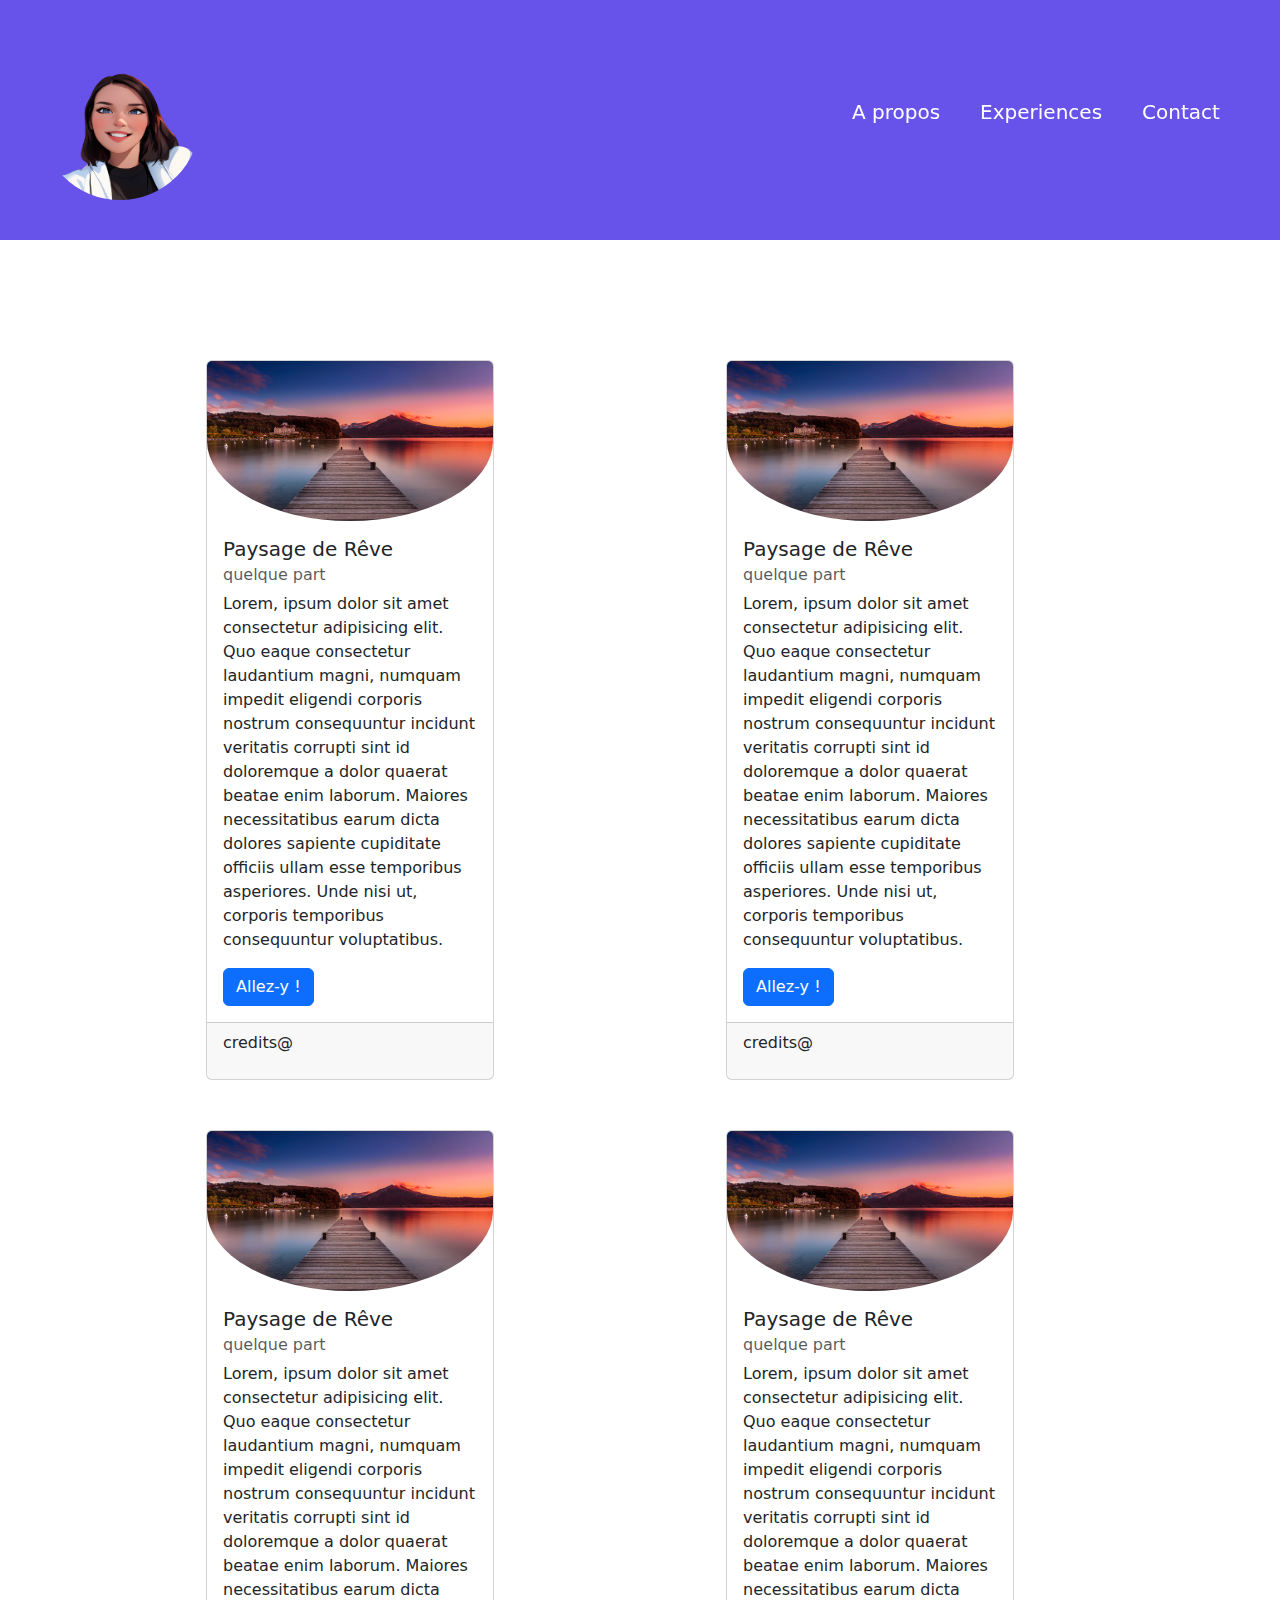
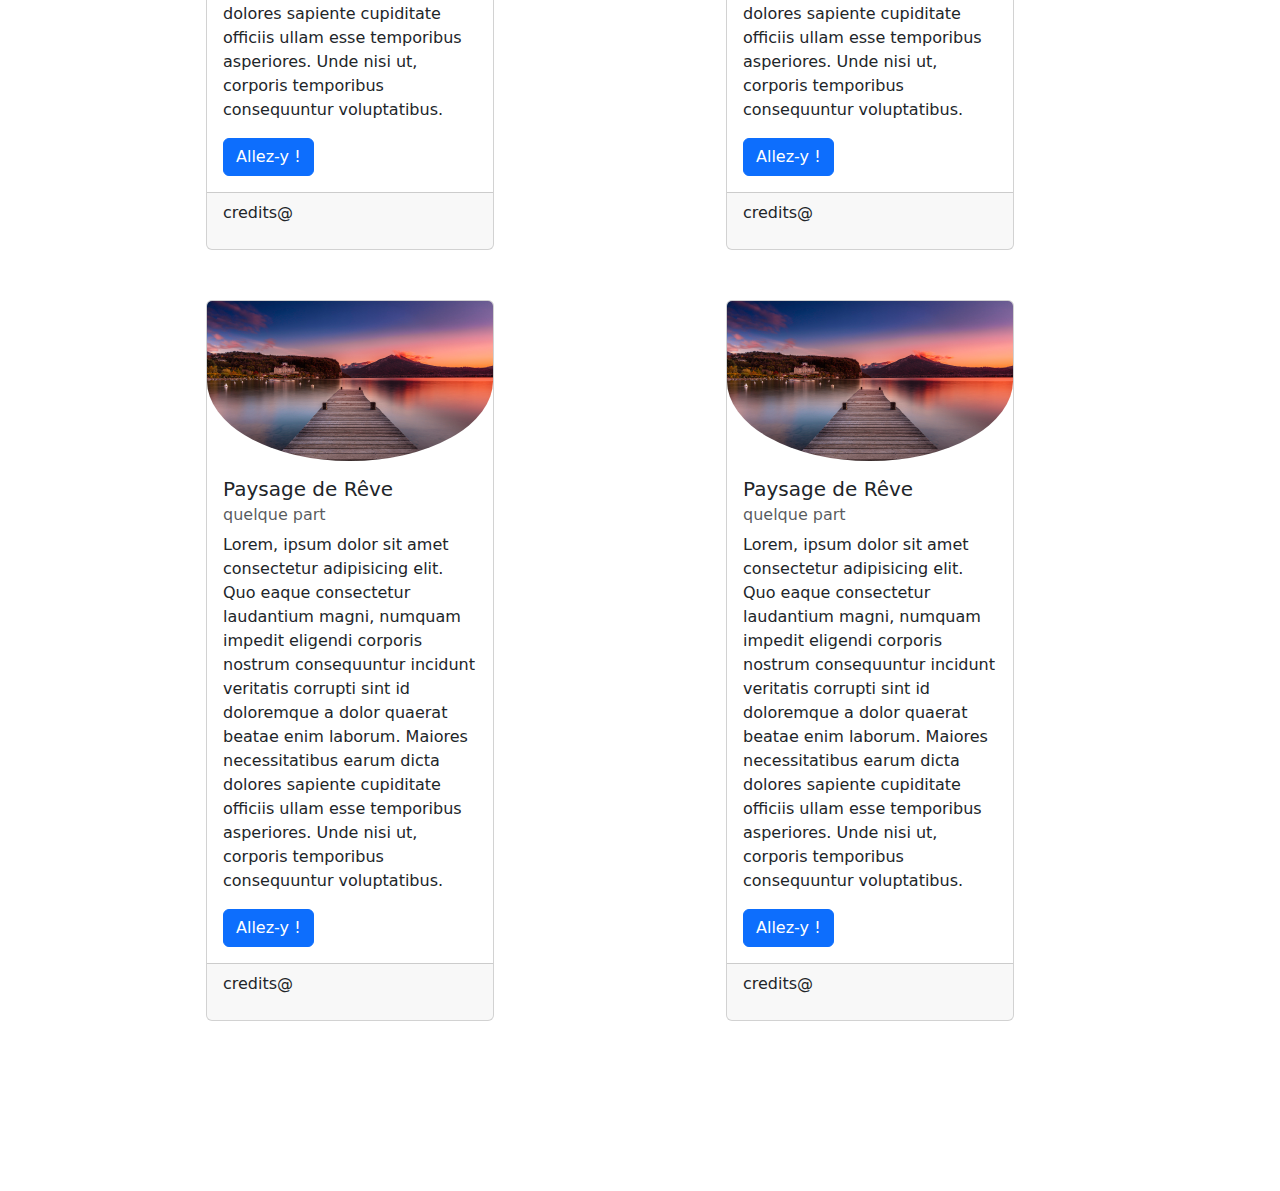
<file: index.html>
<!DOCTYPE html>
<html lang="en">
<head>
    <meta charset="UTF-8">
    <meta name="viewport" content="width=device-width, initial-scale=1.0">
    <title>Barre de navigation</title>
    <link rel="stylesheet" href="style.css">
    <!-- Import Bootstrap -->
    <link rel="stylesheet" href="./assets/bootstrap/css/bootstrap.min.css">
</head>
<body>
<header>
    <nav>
    <img src="/photo_de_profil_cartoon-removebg-preview.png" alt="photo">
    <input type="checkbox" role="button" aria-label="Ouvrir le menu" aria-expanded="false" aria-controls="menu">
    <ul id="menu">    
    <li><a href="#!">A propos</a></li>
    <li><a href="#!">Experiences</a></li>
    <li><a href="#!">Contact</a></li>    
    </ul>
    </nav>   
    </header>
    <main>
            <div class="card" style="width: 18rem;">
                <img src="./assets/img/paysage-03.jpg" class="card-img-top" alt="Image de paysage">
                <div class="card-body">
                    <h5 class="card-title">Paysage de Rêve</h5>
                    <h6 class="card-subtitle mb-2 text-body-secondary">quelque part</h6>
                <p class="card-text">Lorem, ipsum dolor sit amet consectetur adipisicing elit. Quo eaque consectetur laudantium magni, numquam impedit eligendi corporis nostrum consequuntur incidunt veritatis corrupti sint id doloremque a dolor quaerat beatae enim laborum. Maiores necessitatibus earum dicta dolores sapiente cupiditate officiis ullam esse temporibus asperiores. Unde nisi ut, corporis temporibus consequuntur voluptatibus.</p>
                    <a href="#" class="btn btn-primary">Allez-y !</a>
                </div>
                <div class="card-footer"> 
                    <p>credits@</p>                   
                </div>
            </div>

            <div class="card" style="width: 18rem;">
                <img src="./assets/img/paysage-03.jpg" class="card-img-top" alt="Image de paysage">
                <div class="card-body">
                    <h5 class="card-title">Paysage de Rêve</h5>
                    <h6 class="card-subtitle mb-2 text-body-secondary">quelque part</h6>
                <p class="card-text">Lorem, ipsum dolor sit amet consectetur adipisicing elit. Quo eaque consectetur laudantium magni, numquam impedit eligendi corporis nostrum consequuntur incidunt veritatis corrupti sint id doloremque a dolor quaerat beatae enim laborum. Maiores necessitatibus earum dicta dolores sapiente cupiditate officiis ullam esse temporibus asperiores. Unde nisi ut, corporis temporibus consequuntur voluptatibus.</p>
                    <a href="#" class="btn btn-primary">Allez-y !</a>
                </div>
                <div class="card-footer"> 
                    <p>credits@</p>                   
                </div>
            </div>

            <div class="card" style="width: 18rem;">
                <img src="./assets/img/paysage-03.jpg" class="card-img-top" alt="Image de paysage">
                <div class="card-body">
                    <h5 class="card-title">Paysage de Rêve</h5>
                    <h6 class="card-subtitle mb-2 text-body-secondary">quelque part</h6>
                <p class="card-text">Lorem, ipsum dolor sit amet consectetur adipisicing elit. Quo eaque consectetur laudantium magni, numquam impedit eligendi corporis nostrum consequuntur incidunt veritatis corrupti sint id doloremque a dolor quaerat beatae enim laborum. Maiores necessitatibus earum dicta dolores sapiente cupiditate officiis ullam esse temporibus asperiores. Unde nisi ut, corporis temporibus consequuntur voluptatibus.</p>
                    <a href="#" class="btn btn-primary">Allez-y !</a>
                </div>
                <div class="card-footer"> 
                    <p>credits@</p>                   
                </div>
            </div>

            <div class="card" style="width: 18rem;">
                <img src="./assets/img/paysage-03.jpg" class="card-img-top" alt="Image de paysage">
                <div class="card-body">
                    <h5 class="card-title">Paysage de Rêve</h5>
                    <h6 class="card-subtitle mb-2 text-body-secondary">quelque part</h6>
                <p class="card-text">Lorem, ipsum dolor sit amet consectetur adipisicing elit. Quo eaque consectetur laudantium magni, numquam impedit eligendi corporis nostrum consequuntur incidunt veritatis corrupti sint id doloremque a dolor quaerat beatae enim laborum. Maiores necessitatibus earum dicta dolores sapiente cupiditate officiis ullam esse temporibus asperiores. Unde nisi ut, corporis temporibus consequuntur voluptatibus.</p>
                    <a href="#" class="btn btn-primary">Allez-y !</a>
                </div>
                <div class="card-footer"> 
                    <p>credits@</p>                   
                </div>
            </div>

            <div class="card" style="width: 18rem;">
                <img src="./assets/img/paysage-03.jpg" class="card-img-top" alt="Image de paysage">
                <div class="card-body">
                    <h5 class="card-title">Paysage de Rêve</h5>
                    <h6 class="card-subtitle mb-2 text-body-secondary">quelque part</h6>
                <p class="card-text">Lorem, ipsum dolor sit amet consectetur adipisicing elit. Quo eaque consectetur laudantium magni, numquam impedit eligendi corporis nostrum consequuntur incidunt veritatis corrupti sint id doloremque a dolor quaerat beatae enim laborum. Maiores necessitatibus earum dicta dolores sapiente cupiditate officiis ullam esse temporibus asperiores. Unde nisi ut, corporis temporibus consequuntur voluptatibus.</p>
                    <a href="#" class="btn btn-primary">Allez-y !</a>
                </div>
                <div class="card-footer"> 
                    <p>credits@</p>                   
                </div>
            </div>

            <div class="card" style="width: 18rem;">
                <img src="./assets/img/paysage-03.jpg" class="card-img-top" alt="Image de paysage">
                <div class="card-body">
                    <h5 class="card-title">Paysage de Rêve</h5>
                    <h6 class="card-subtitle mb-2 text-body-secondary">quelque part</h6>
                <p class="card-text">Lorem, ipsum dolor sit amet consectetur adipisicing elit. Quo eaque consectetur laudantium magni, numquam impedit eligendi corporis nostrum consequuntur incidunt veritatis corrupti sint id doloremque a dolor quaerat beatae enim laborum. Maiores necessitatibus earum dicta dolores sapiente cupiditate officiis ullam esse temporibus asperiores. Unde nisi ut, corporis temporibus consequuntur voluptatibus.</p>
                    <a href="#" class="btn btn-primary">Allez-y !</a>
                </div>
                <div class="card-footer"> 
                    <p>credits@</p>                   
                </div>
            </div>
    </main>
<footer></footer>    
</body>
</html>
</file>
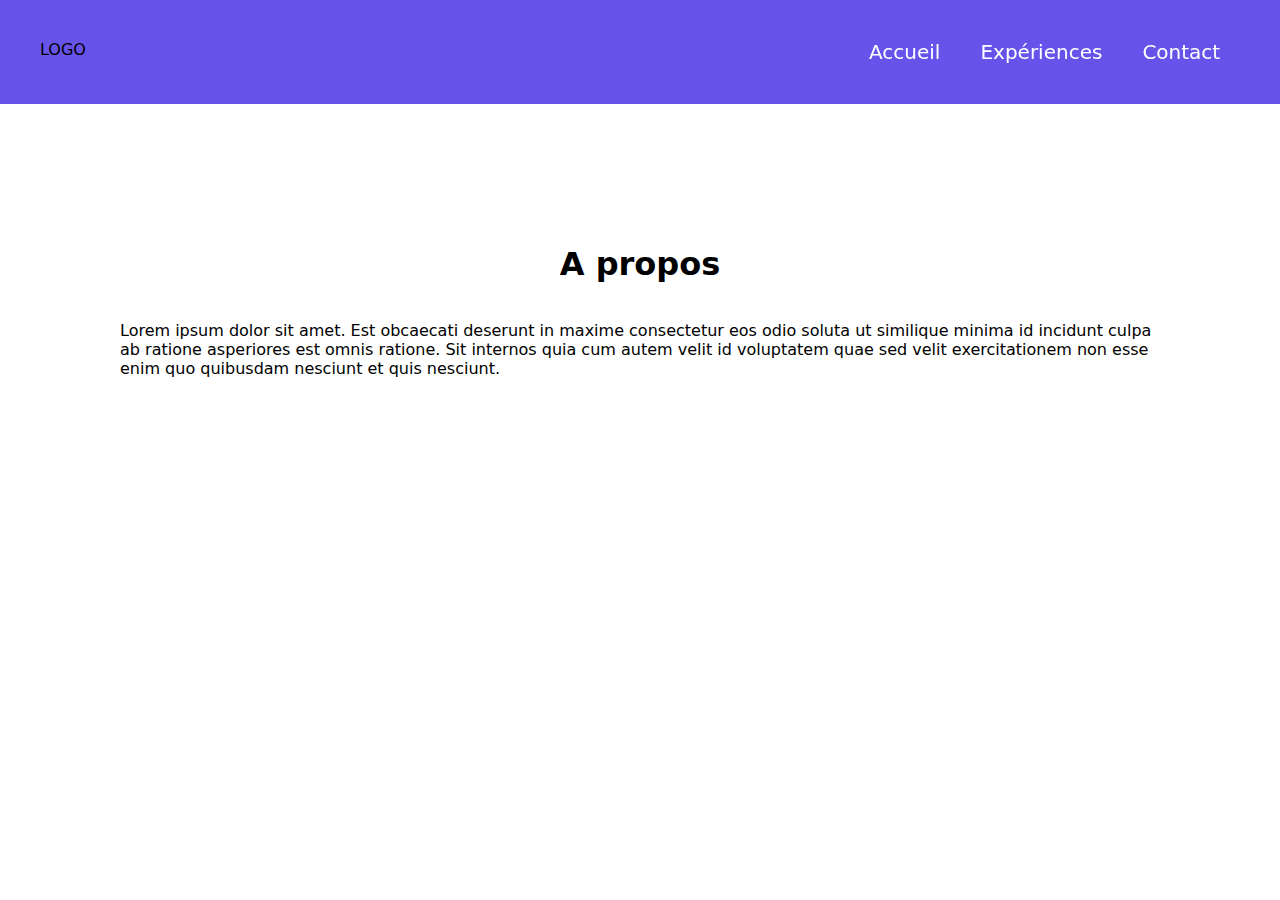
<file: A propos.html>
<!DOCTYPE html>
<html lang="en">
  <head>
    <meta charset="UTF-8" />
    <meta name="viewport" content="width=device-width, initial-scale=1.0" />
    <link rel="stylesheet" href="style.css" />
    <title>Barre de navigation</title>
  </head>
  <body>
    <div id="container">
      <header>
        <nav>
          <div id="logo">LOGO</div>
          <input
            type="checkbox"
            role="button"
            aria-label="Ouvrir le menu"
            aria-expanded="false"
            aria-controls="menu"
          />
          <ul class="navliste">
            <li><a href="index.html">Accueil</a></li>
            <li><a href="Experiences.html">Expériences </a></li>
            <li><a href="Contact.html">Contact</a></li>
          </ul>
        </nav>
      </header>
      <main id="texte">
        <h1>A propos</h1>
        <p>
          Lorem ipsum dolor sit amet. Est obcaecati deserunt in maxime
          consectetur eos odio soluta ut similique minima id incidunt culpa ab
          ratione asperiores est omnis ratione. Sit internos quia cum autem
          velit id voluptatem quae sed velit exercitationem non esse enim quo
          quibusdam nesciunt et quis nesciunt.
        </p>
      </main>
    </div>
  </body>
</html>
</file>
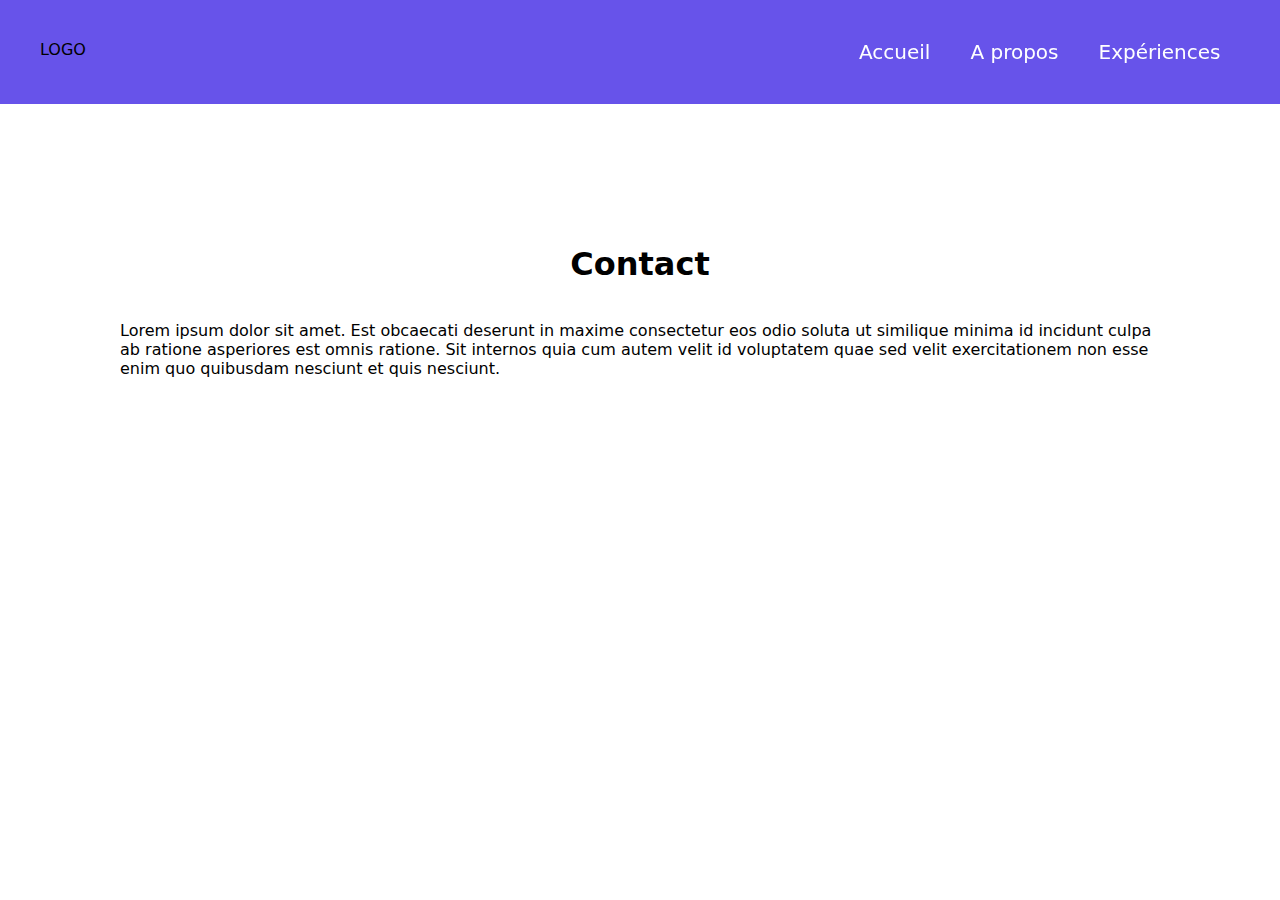
<file: Contact.html>
<!DOCTYPE html>
<html lang="en">
  <head>
    <meta charset="UTF-8" />
    <meta name="viewport" content="width=device-width, initial-scale=1.0" />
    <link rel="stylesheet" href="style.css" />
    <title>Barre de navigation</title>
  </head>
  <body>
    <div id="container">
      <header>
        <nav>
          <div id="logo">LOGO</div>
          <input
            type="checkbox"
            role="button"
            aria-label="Ouvrir le menu"
            aria-expanded="false"
            aria-controls="menu"
          />
          <ul class="navliste">
            <li><a href="index.html">Accueil</a></li>
            <li><a href="A propos.html"> A propos</a></li>
            <li><a href="Experiences.html">Expériences </a></li>
          </ul>
        </nav>
      </header>
      <main id="texte">
        <h1>Contact</h1>
        <p>
          Lorem ipsum dolor sit amet. Est obcaecati deserunt in maxime
          consectetur eos odio soluta ut similique minima id incidunt culpa ab
          ratione asperiores est omnis ratione. Sit internos quia cum autem
          velit id voluptatem quae sed velit exercitationem non esse enim quo
          quibusdam nesciunt et quis nesciunt.
        </p>
      </main>
    </div>
  </body>
</html>
</file>
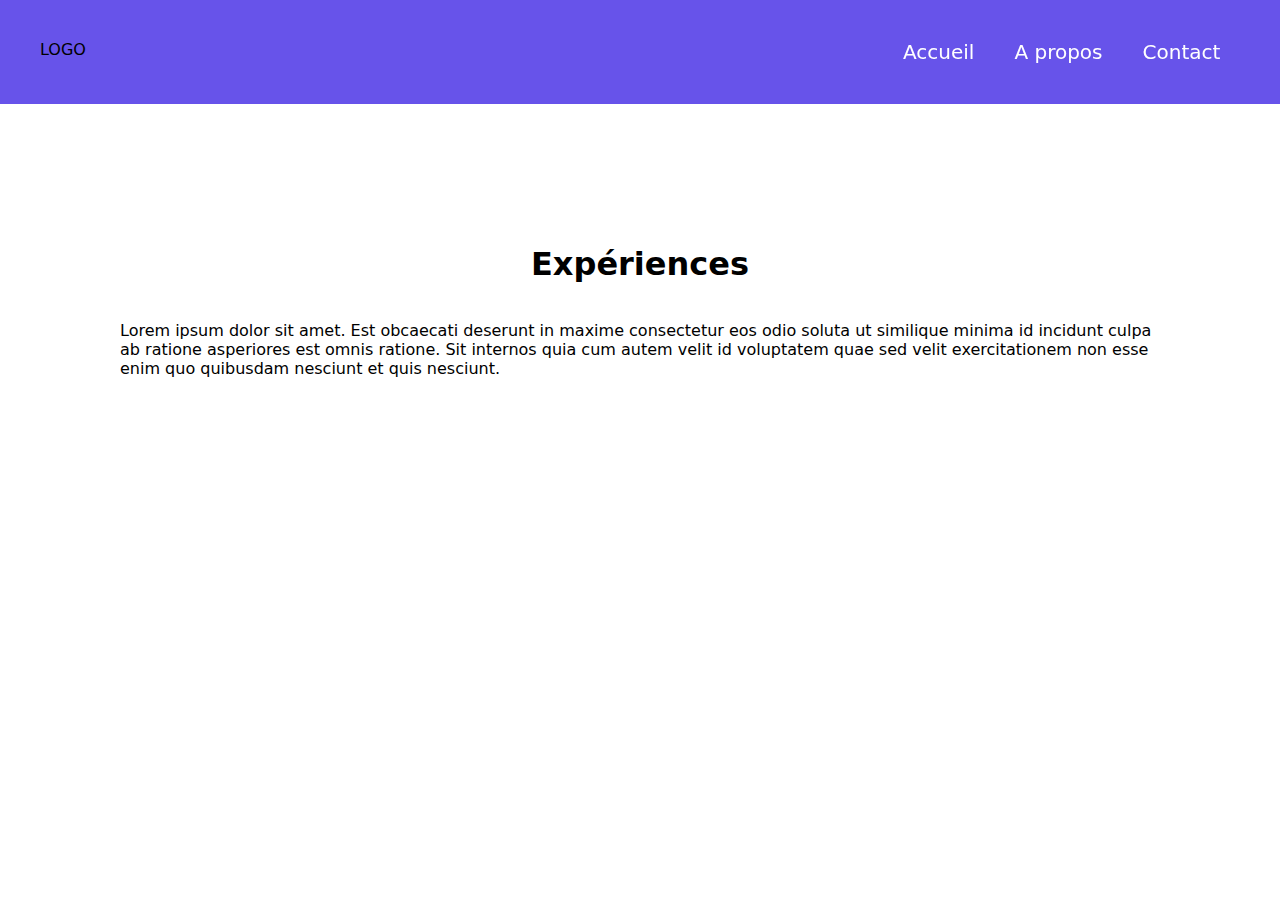
<file: Experiences.html>
<!DOCTYPE html>
<html lang="en">
  <head>
    <meta charset="UTF-8" />
    <meta name="viewport" content="width=device-width, initial-scale=1.0" />
    <link rel="stylesheet" href="style.css" />
    <title>Barre de navigation</title>
  </head>
  <body>
    <div id="container">
      <header>
        <nav>
          <div id="logo">LOGO</div>
          <input
            type="checkbox"
            role="button"
            aria-label="Ouvrir le menu"
            aria-expanded="false"
            aria-controls="menu"
          />
          <ul class="navliste">
            <li><a href="index.html">Accueil</a></li>
            <li><a href="A propos.html"> A propos</a></li>
            <li><a href="Contact.html">Contact</a></li>
          </ul>
        </nav>
      </header>
      <main id="texte">
        <h1>Expériences</h1>
        <p>
          Lorem ipsum dolor sit amet. Est obcaecati deserunt in maxime
          consectetur eos odio soluta ut similique minima id incidunt culpa ab
          ratione asperiores est omnis ratione. Sit internos quia cum autem
          velit id voluptatem quae sed velit exercitationem non esse enim quo
          quibusdam nesciunt et quis nesciunt.
        </p>
      </main>
    </div>
  </body>
</html>
</file>
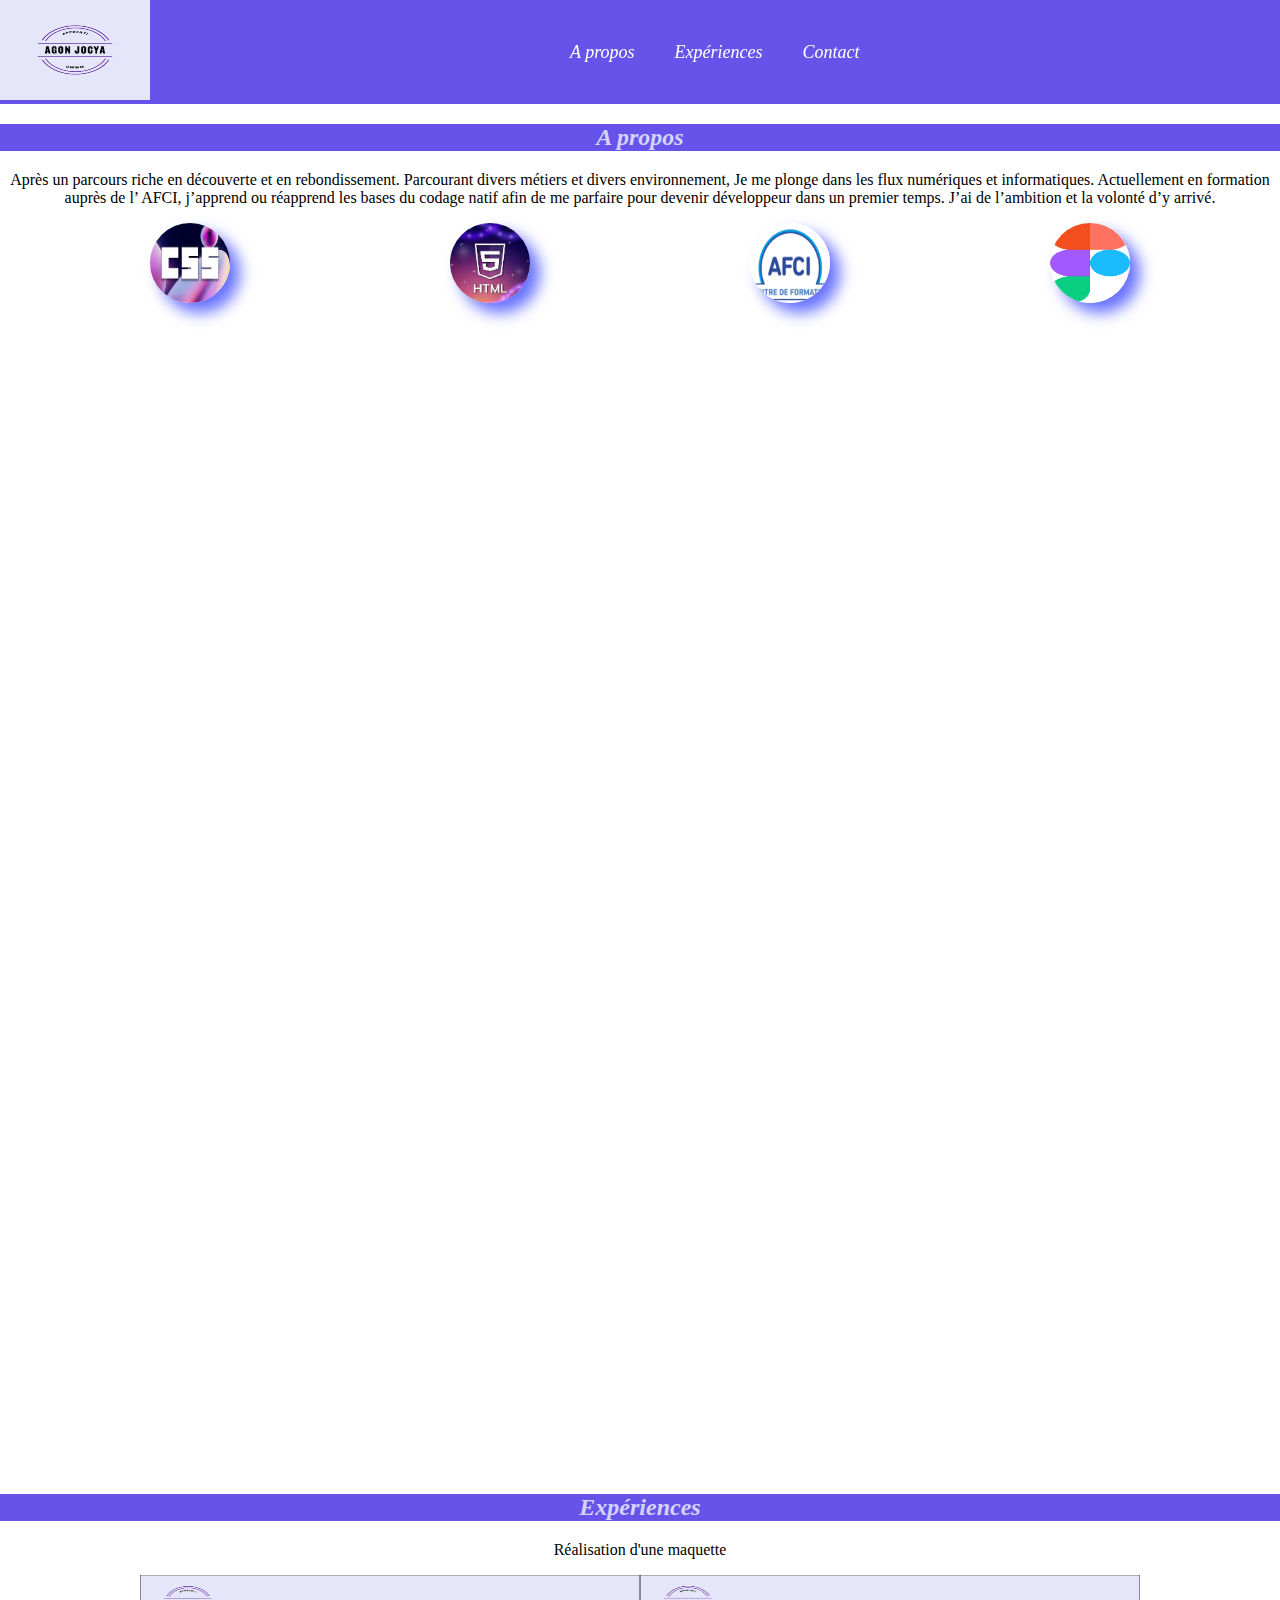
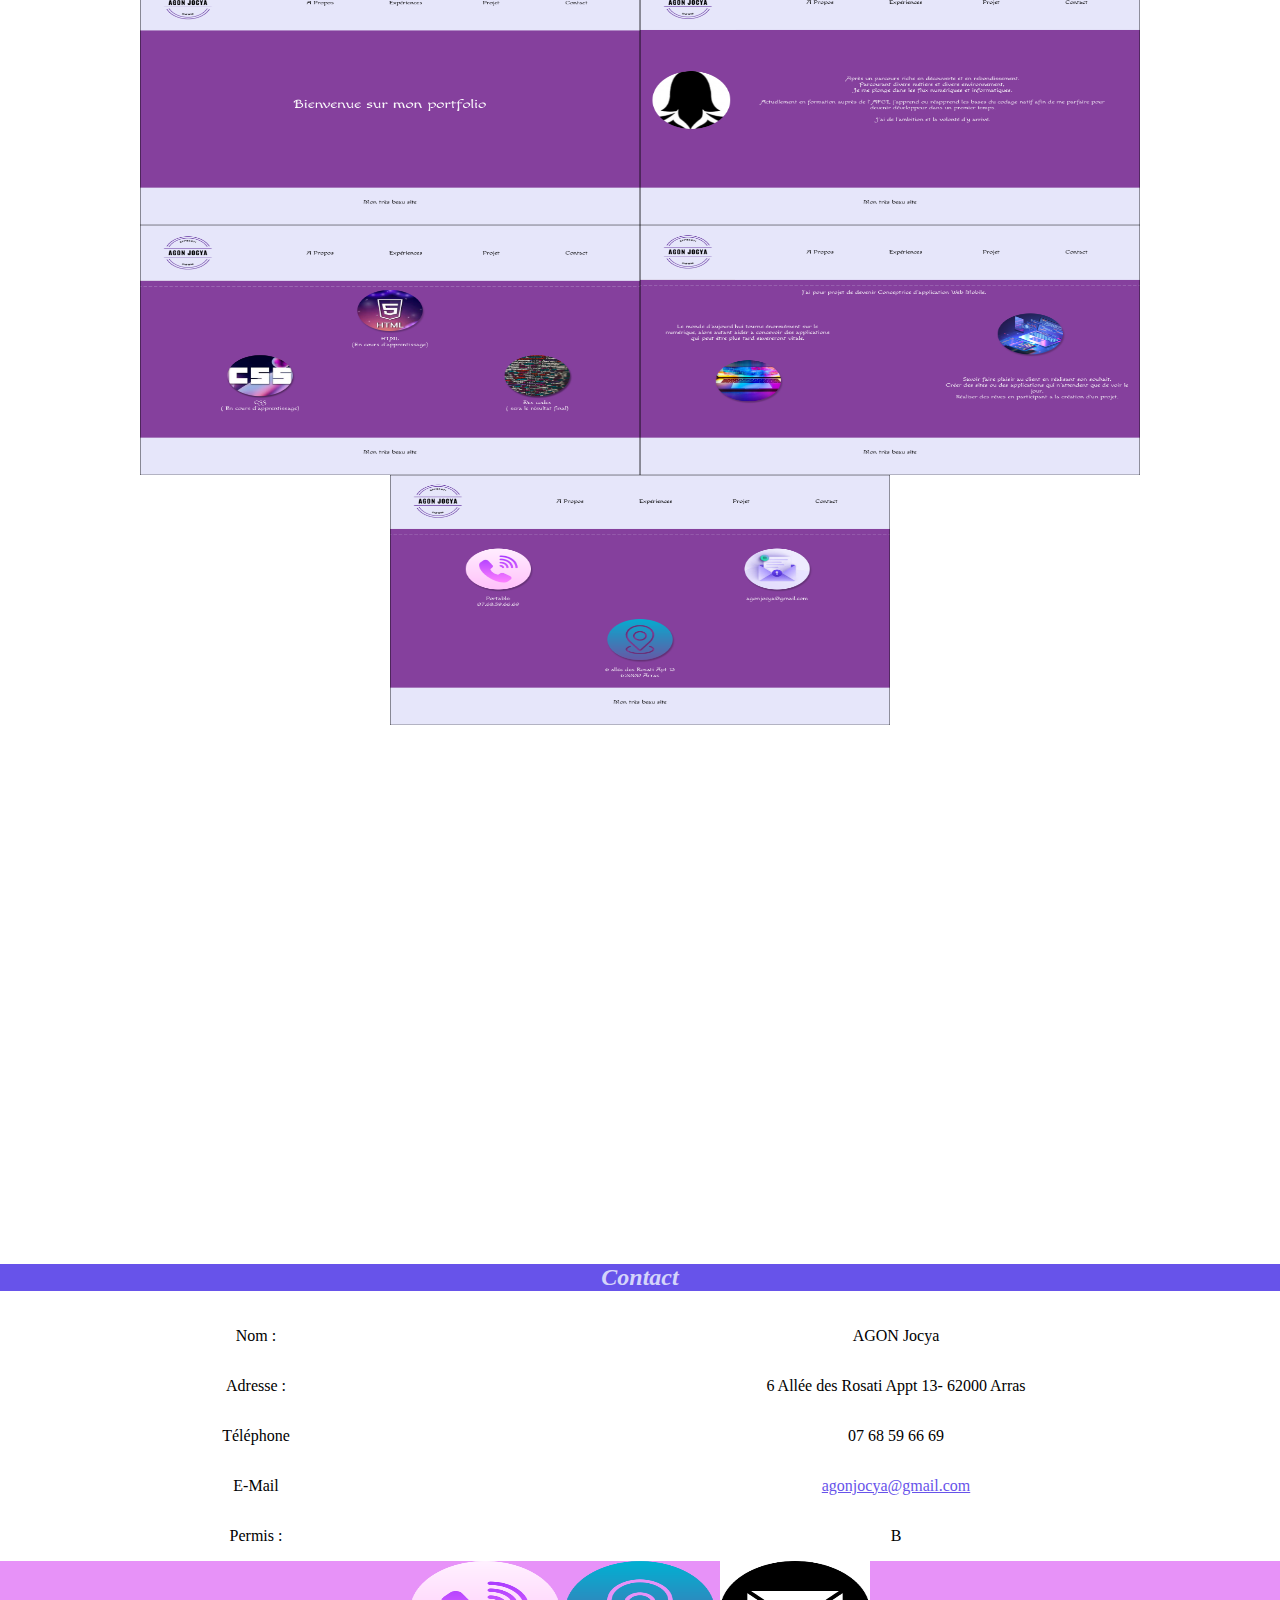
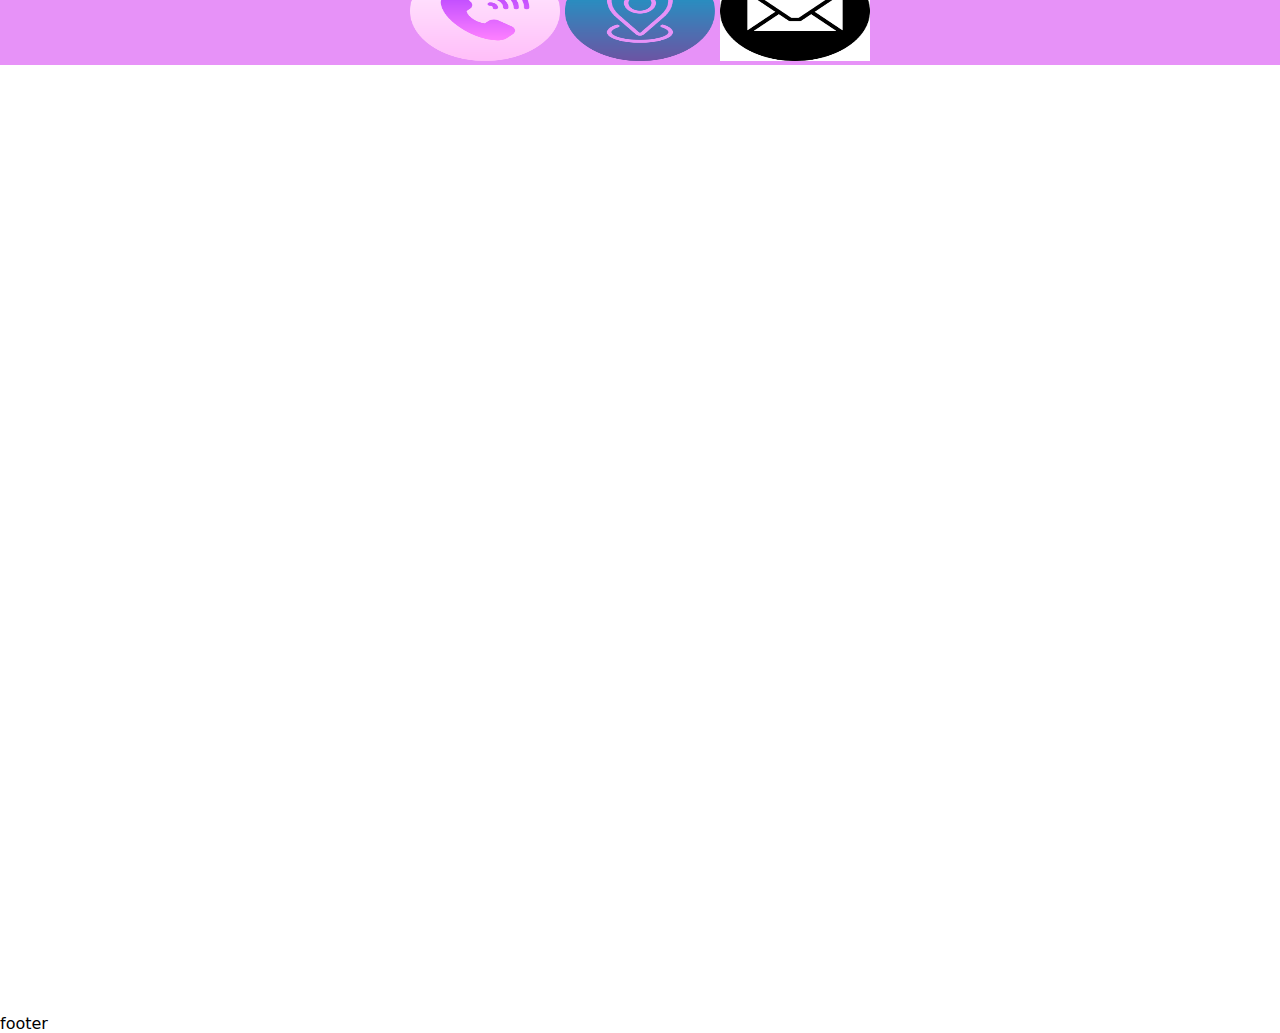
<file: jocyanav.html>
<!DOCTYPE html>
<html lang="en">
<head>
    <meta charset="UTF-8">
    <meta name="viewport" content="width=device-width, initial-scale=1.0">
    <link rel="stylesheet" href="jocyanav.css">
    
    <title>FOAD 11-10</title>
</head>
<body>
    <div id="container">
        <header>
            <nav>
                <div id="logo"><img src="logo jocya.png" alt="pfl logo"></div>
                <input type="checkbox" role="button" aria-label="Ouvrir le menu" aria-expanded="false" aria-controls="menu">
                <ul id="menu">
                
                <li><a href="#a-propos">A propos</a></li>
                <li><a href="#experiences">Expériences</a></li>
                <li><a href="#contact">Contact</a></li>
                
                
              
    
            </nav>
        </header>
        <main>
            <section id="a-propos">
               <h2>A propos</h2> 
               <p> Après un parcours riche en découverte et en rebondissement.

                Parcourant divers métiers et divers environnement, Je me plonge dans les flux numériques et informatiques.
                
                Actuellement en formation auprès de l’ AFCI, j’apprend ou réapprend les bases du codage natif afin de me parfaire pour devenir développeur dans un premier temps.
                
                J’ai de l’ambition et la volonté d’y arrivé.</p>
               <figure class=" Experiences">

                <img src="css violet (3).png" alt="logo css">
                <img src="htmlviolet.png" alt="logo html">
                <img src="afci.png" alt=" logo afci">
                <img src="figma.png" alt="figma">
            </figure>
            </section>
            <section id="experiences">
                <h2>Expériences</h2>
              <p>
                Réalisation d'une maquette
              </p>
              <div class="exemple">
                
                <img src="figma-Accueil.png" alt="accueil figma-Accueil">
                <img src="figma-A-Propos.png" alt="figma-A-Propos">
                <img src="figma-Expériences.png" alt="figma-Expériences">
                <img src="figma-Projet.png" alt="figma-Projet">
                <img src="figma-contact.png" alt="figma-contact">

            </div>
             </section>
            <section id="contact">
                <h2>Contact</h2> 
                <div class="contact">
                
                    <div class="contact-flex">
                        <p>Nom : </p>
                        <p>AGON Jocya</p>
                    </div>
                    <div class="contact-flex">
                        <p>Adresse : </p>
                        <p>6 Allée des Rosati Appt 13- 62000 Arras</p>
                    </div>
                    <div class="contact-flex">
                        <p> Téléphone</p>
                        <p>07 68 59 66 69</p>
                    </div>
                    <div class="contact-flex">
                        <p>E-Mail</p>
                        <p><a href="mailto:agonjocya@gmail.com">agonjocya@gmail.com</a></p>
                    </div>
                    <div class="contact-flex">
                        <p>Permis : </p>
                        <p>B</p>
                    </div>
                  
                </div>
  
                <div class="d1">
                    <img src="telephone.png" alt="telephone">
                    <img src="adresse.png" alt="adresse">
                    <img src="téléchargement (1).png" alt="mail">
                </div>
            </section>
        </main>
        <footer>
            footer
        </footer>
    </div>
</body>
</html>
</file>
<file: style.css>
img{
    width: 160px;
    height: 160px;
    border-radius: 50%;
    position:relative
}
main{
  display: flex;
  flex-wrap: wrap;
  justify-content: space-around;
  margin: 120px;
}

main > div.card{
  display: flex;
  justify-content: space-evenly;
  margin-bottom: 50px;
  margin-right: 60px;
}
	
*,
*::before,
*::after {
  box-sizing: border-box;
}
	

body{margin:0;font-family:system-ui}	
	
nav {
	
padding: 40px;	
background: #6753ea;
display:flex;
justify-content: flex-end
	
}	
	
	
nav input {

display: grid;
width: 40px;
aspect-ratio: 1;
overflow: hidden;
-webkit-appearance: none;
appearance: none;
cursor: pointer;
	
}
	
nav input::before,
nav input::after {
	
content: "";
grid-area: 1/1;
transition: .3s;
z-index:1;
	
}
	
nav input::before {

background:
radial-gradient(closest-side at 12.5% 25%,#fff 96%,#0000) 0 0/80% 40%,
linear-gradient(#fff 50%,#0000 0) top/80% 40% repeat-y;
	
	}
	
nav input::after {
	
padding: 10%;
background: radial-gradient(closest-side at 50% 12.5%,#fff 96%,#0000) top /20% 80% repeat-y,
radial-gradient(closest-side at 12.5% 50%,#fff 96%,#0000) left/80% 20% repeat-x,
conic-gradient(from 90deg at 33% 33%, #0000 90deg, #fff 0)
100% 100%/60% 60% padding-box content-box;
transform: rotate(45deg);
opacity:0;
	
}	
	
nav input:checked::before {
	
  transform: translate(100%);
  opacity:0;
}
	
nav input:checked::after {
  
  opacity:1;
}
	
	
	
  
ul {
	
margin: 0;
padding: 0;
list-style-type: none;
position: fixed;
background: inherit;
top: 0;
left: 0;
right: 0;
bottom: 0;/*inset: 0*/
display: flex;
flex-flow: column;
align-items: center;
justify-content: center;
row-gap: 30px;
transform: translate(-100%);
will-change: transform,opacity;
opacity: 0;
transition: .3s;
	
  }
	
nav ul li a {
	
padding: 10px 20px;
color: #fff;
text-decoration: none;
font-size: 1.25rem;

}
  
nav input:checked + ul {

transform: unset;
opacity: 1;
	
  }
		

@media (min-width:37.5rem) {
	
nav input{
	
display:none
	
	}
	
ul{
	
opacity: 1;
transform: unset;
gap: unset;
position: initial;
flex-flow: initial;
margin-left: auto;
  
}

}
</file>
<file: jocyanav.css>
*,
*::before,
*::after {
  box-sizing: border-box;
}
	

body{
    margin:0;
    font-family:system-ui
}	
	
nav {
	
padding: 0px;	
background: #6753ea;
display:flex;
justify-content: center;
	
}	
	
	
nav input {

display: grid;
width: 40px;
aspect-ratio: 1;
overflow: hidden;
-webkit-appearance: none;
appearance: none;
cursor: pointer;
	
}
	
nav input::before,
nav input::after {
	
content: "";
grid-area: 1/1;
transition: .3s;
z-index:1;
	
}
	
nav input::before {

background:
radial-gradient(closest-side at 12.5% 25%,#fff 96%,#0000) 0 0/80% 40%,
linear-gradient(#fff 50%,#0000 0) top/80% 40% repeat-y;
	
	}
	
nav input::after {
	
padding: 10%;
background: radial-gradient(closest-side at 50% 12.5%,#fff 96%,#0000) top /20% 80% repeat-y,
radial-gradient(closest-side at 12.5% 50%,#fff 96%,#0000) left/80% 20% repeat-x,
conic-gradient(from 90deg at 33% 33%, #0000 90deg, #fff 0)
100% 100%/60% 60% padding-box content-box;
transform: rotate(45deg);
opacity:0;
	
}	
	
nav input:checked::before {
	
  transform: translate(100%);
  opacity:0;
}
	
nav input:checked::after {
  
  opacity:1;
}
	
	
	
  
ul {
	
margin: 0;
padding: 0;
list-style-type: none;
position: fixed;
background: inherit;
top: 0;
left: 0;
right: 0;
bottom: 0;/*inset: 0*/
display: flex;
flex-flow: column;
align-items: center;
justify-content: center;
row-gap: 30px;
transform: translate(-100%);
will-change: transform,opacity;
opacity: 0;
transition: .3s;
	
  }
	
nav ul li a {
	
padding: 10px 20px;
color: #fff;
text-decoration: none;
font-size: 1.25rem;
font-family: 'Tangerine', serif;
font-size: 18px;
font-style: italic;

}
  
nav input:checked + ul {

transform: unset;
opacity: 1;
	
  }

section {
    height: 150vh;
    text-align: center;
}
h2{
    color: rgb(212, 212, 250);
    background-color: #6753ea;
    font-family: 'Tangerine', serif;
    font-size: 24px;
    font-style: italic;
}		

img {
    width: 150px;
    height: 100px;
}





.d1{
    background-color: rgb(231, 146, 248);
    animation-name: couleur;
    animation-duration: 4s;
    animation-iteration-count: infinite ;
}

.contact-flex{
    display: flex;
    
}
.contact-flex p:first-child{
    flex: 0 0 40%;
}
.contact-flex p:last-child{
    flex: 0 0 60%;
}

p {
    font-family: cursive;
}
a{
    color: #6753ea;
}
.exemple {
    display: flex;
    flex-wrap: wrap;
    justify-content: center;
    margin-top: 15px;
   
    
  }
  .exemple img{
    height: 250px;
    width: 500px;
  }
  .Experiences img{
    width: 80px;
    height: 80px;
    border-radius: 50%;
    box-shadow: 10px 10px 15px rgb(104, 114, 255);
    display: flex;
    
  
   
}

.Experiences {
    
        flex: 0 1 50%;
        display: flex;
        align-items: center;
        margin-bottom: 50px;
        flex-direction: row;
        align-content: flex-start;
        justify-content: space-around; }





@keyframes couleur{
    0%{
        background-color: rgb(226, 156, 253);
    }
    50%{
        background-color: rgb(125, 6, 180);
    }
    100% {
        background-color: rgb(226, 156, 253);
    }
}

@media (min-width:37.5rem) {
	
nav input{
	
display:none
	
	}
	
ul{
	
opacity: 1;
transform: unset;
gap: unset;
position: initial;
flex-flow: initial;
margin-left: auto;
margin-right: auto;
justify-content: space-evenly;
  
}


}
</file>
